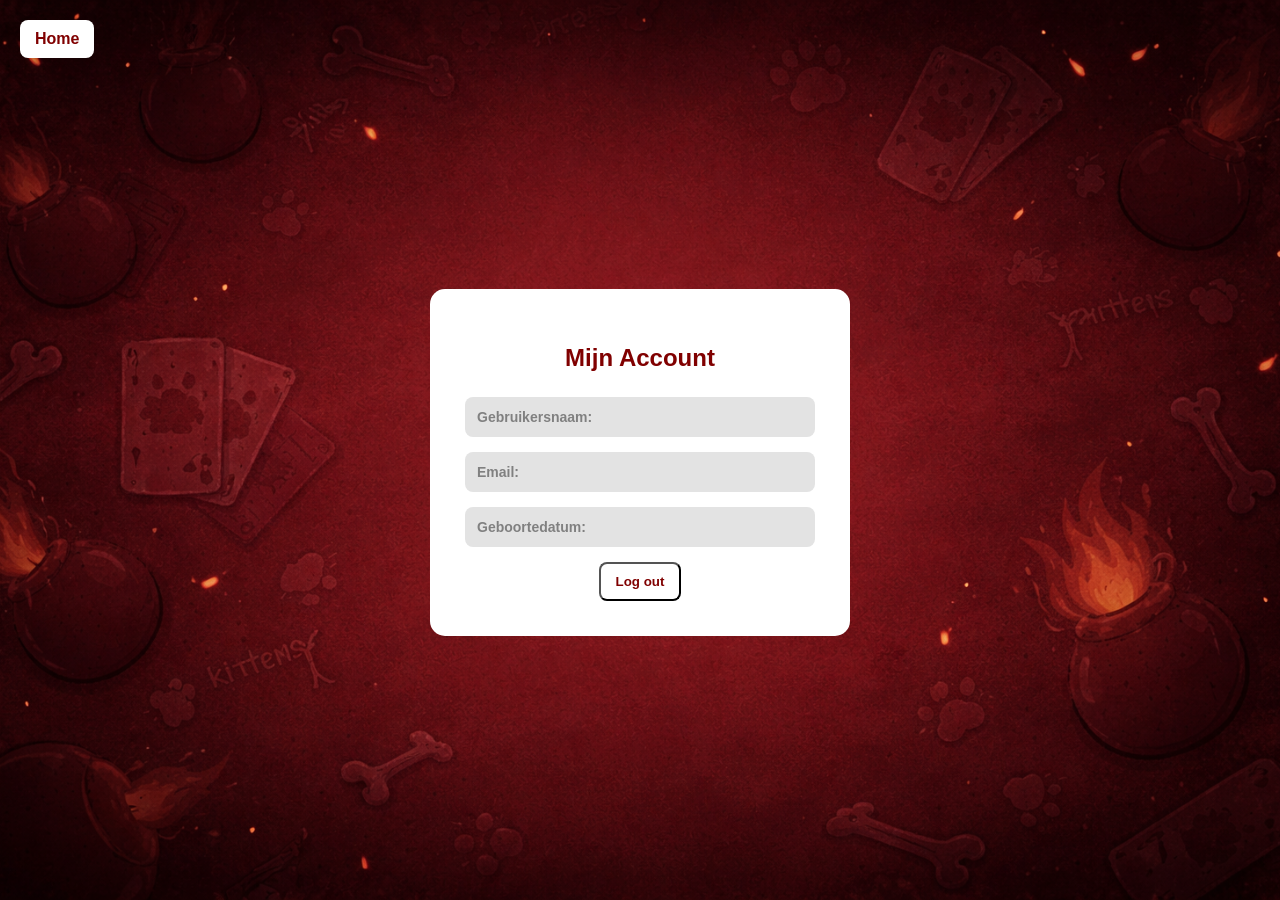
<file: Frontend/profile/profile.html>
<!DOCTYPE html>
<html lang="en">
<head>
    <meta charset="UTF-8">
    <title>Profile</title>
    <link rel="stylesheet" href="./css/profile.css">
</head>
<body>
<a href="../index.html" class="home-button">Home</a>

<div class="profile-container">
    <h2>Mijn Account</h2>

    <div class="profile-field">
        <label>Gebruikersnaam:</label>
        <span id="username"></span>
    </div>

    <div class="profile-field">
        <label>Email:</label>
        <span id="email"></span>
    </div>

    <div class="profile-field">
        <label>Geboortedatum:</label>
        <span id="birthdate"></span>
    </div>

    <button id="logoutButton" class="logout-button">Log out</button>
</div>
<script src="./js/profile.js"></script>
</body>
</html>
</file>
<file: Frontend/profile/css/profile.css>
* {
    font-family: Arial, sans-serif;
}

body {
    background-image: url("../../assests/images/Exploding_Kittens_Background.png");
    background-repeat: no-repeat;
    background-size: cover;
    background-position: center;
    color: white;
    display: flex;
    justify-content: center;
    align-items: center;
    display: flex;
    justify-content: center;
    align-items: center;
    min-height: 100vh;
    margin: 0;
}

.home-button {
    position: absolute;
    top: 20px;
    left: 20px;
    background-color: white;
    color: maroon;
    padding: 10px 15px;
    border-radius: 8px;
    text-decoration: none;
    font-weight: bold;
    transition: 0.2s;
}

.home-button:hover {
    background-color: #ddd;
}

.profile-container {
    margin-top: 25px;
    background: white;
    padding: 35px;
    border-radius: 15px;
    width: 350px;
    text-align: center;
}

.profile-container h2 {
    margin-bottom: 25px;
    color: maroon;
}
.profile-field {
    background: #e3e3e3;
    color: black;
    font-weight: bold;
    padding: 12px;
    border-radius: 8px;
    margin-bottom: 15px;
    text-align: left;
}

.profile-field label {
    font-weight: bold;
    display: block;
    font-size: 14px;
    color: grey;
}

.profile-field span {
    font-size: 16px;
}

.logout-button {
    background-color: white;
    color: maroon;
    padding: 10px 15px;
    border-radius: 8px;
    text-decoration: none;
    font-weight: bold;
}

.logout-button:hover {
    background-color: #ddd;
}
</file>
